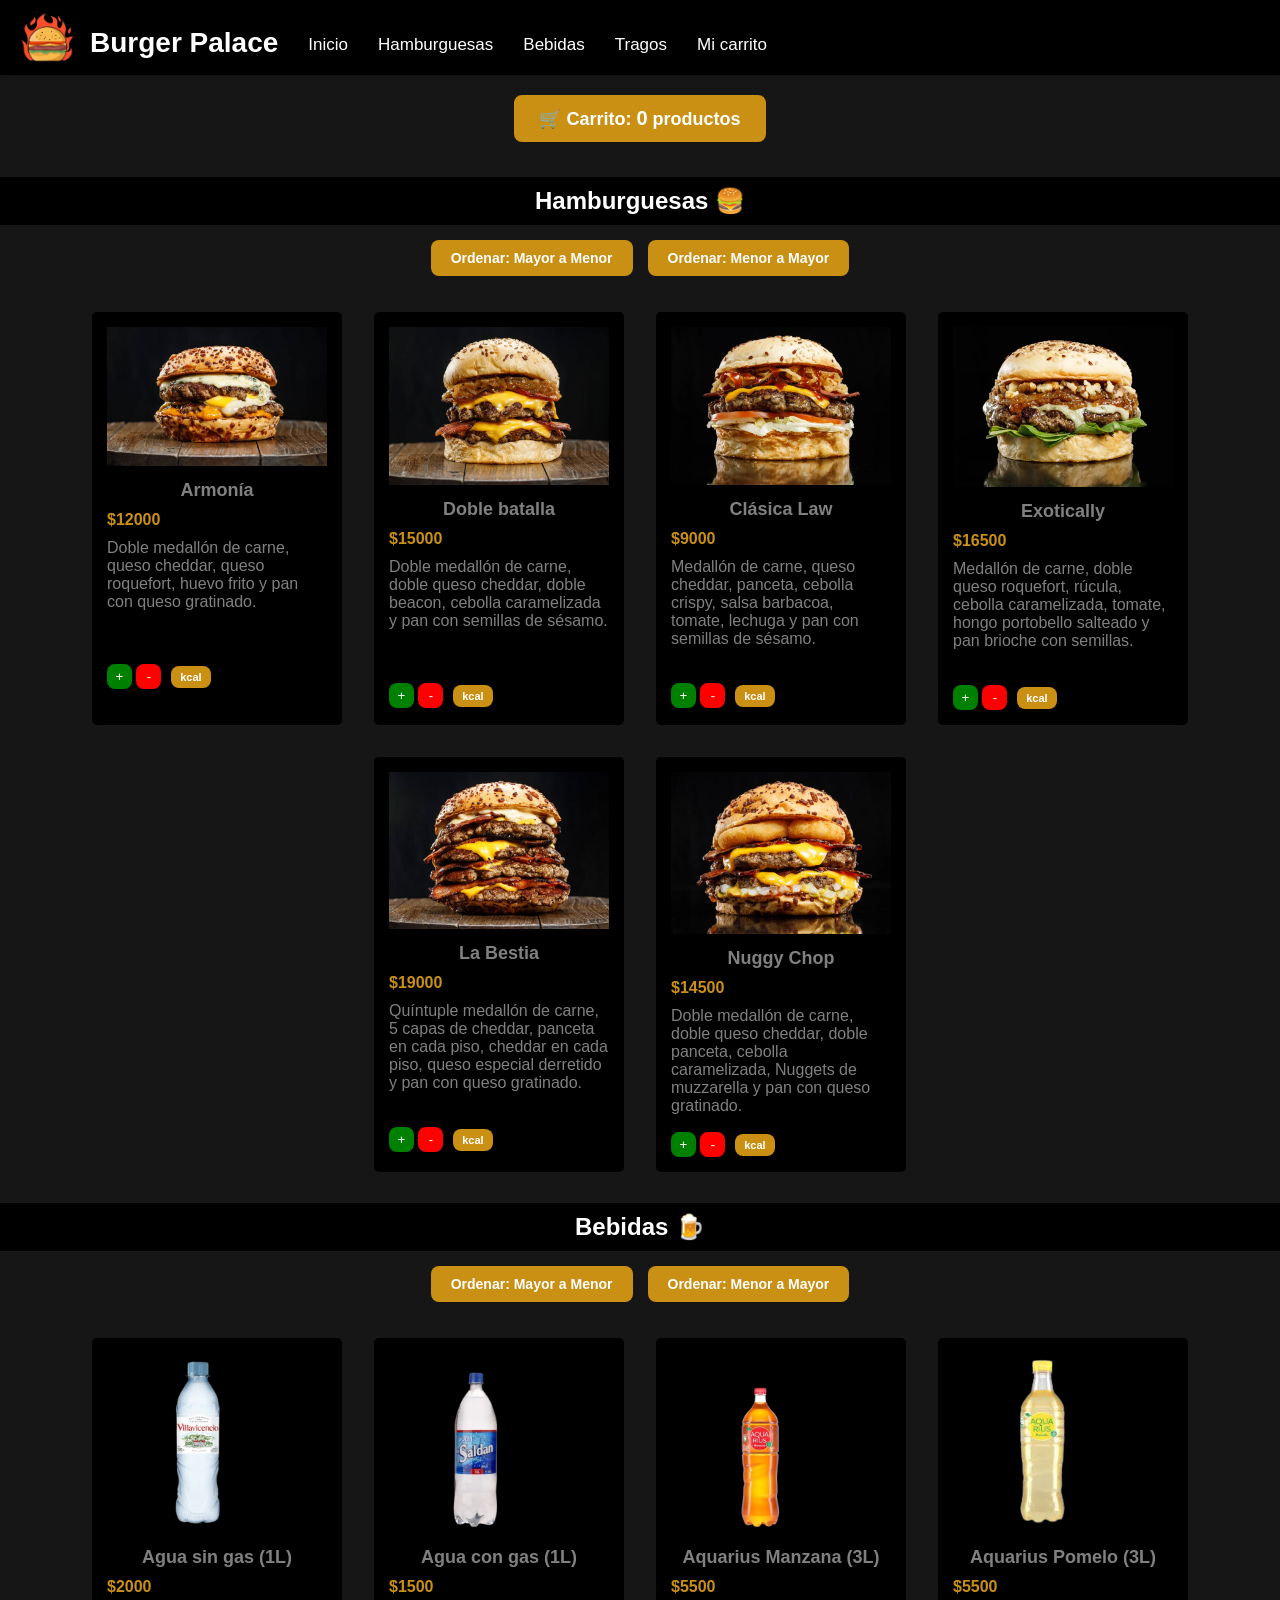
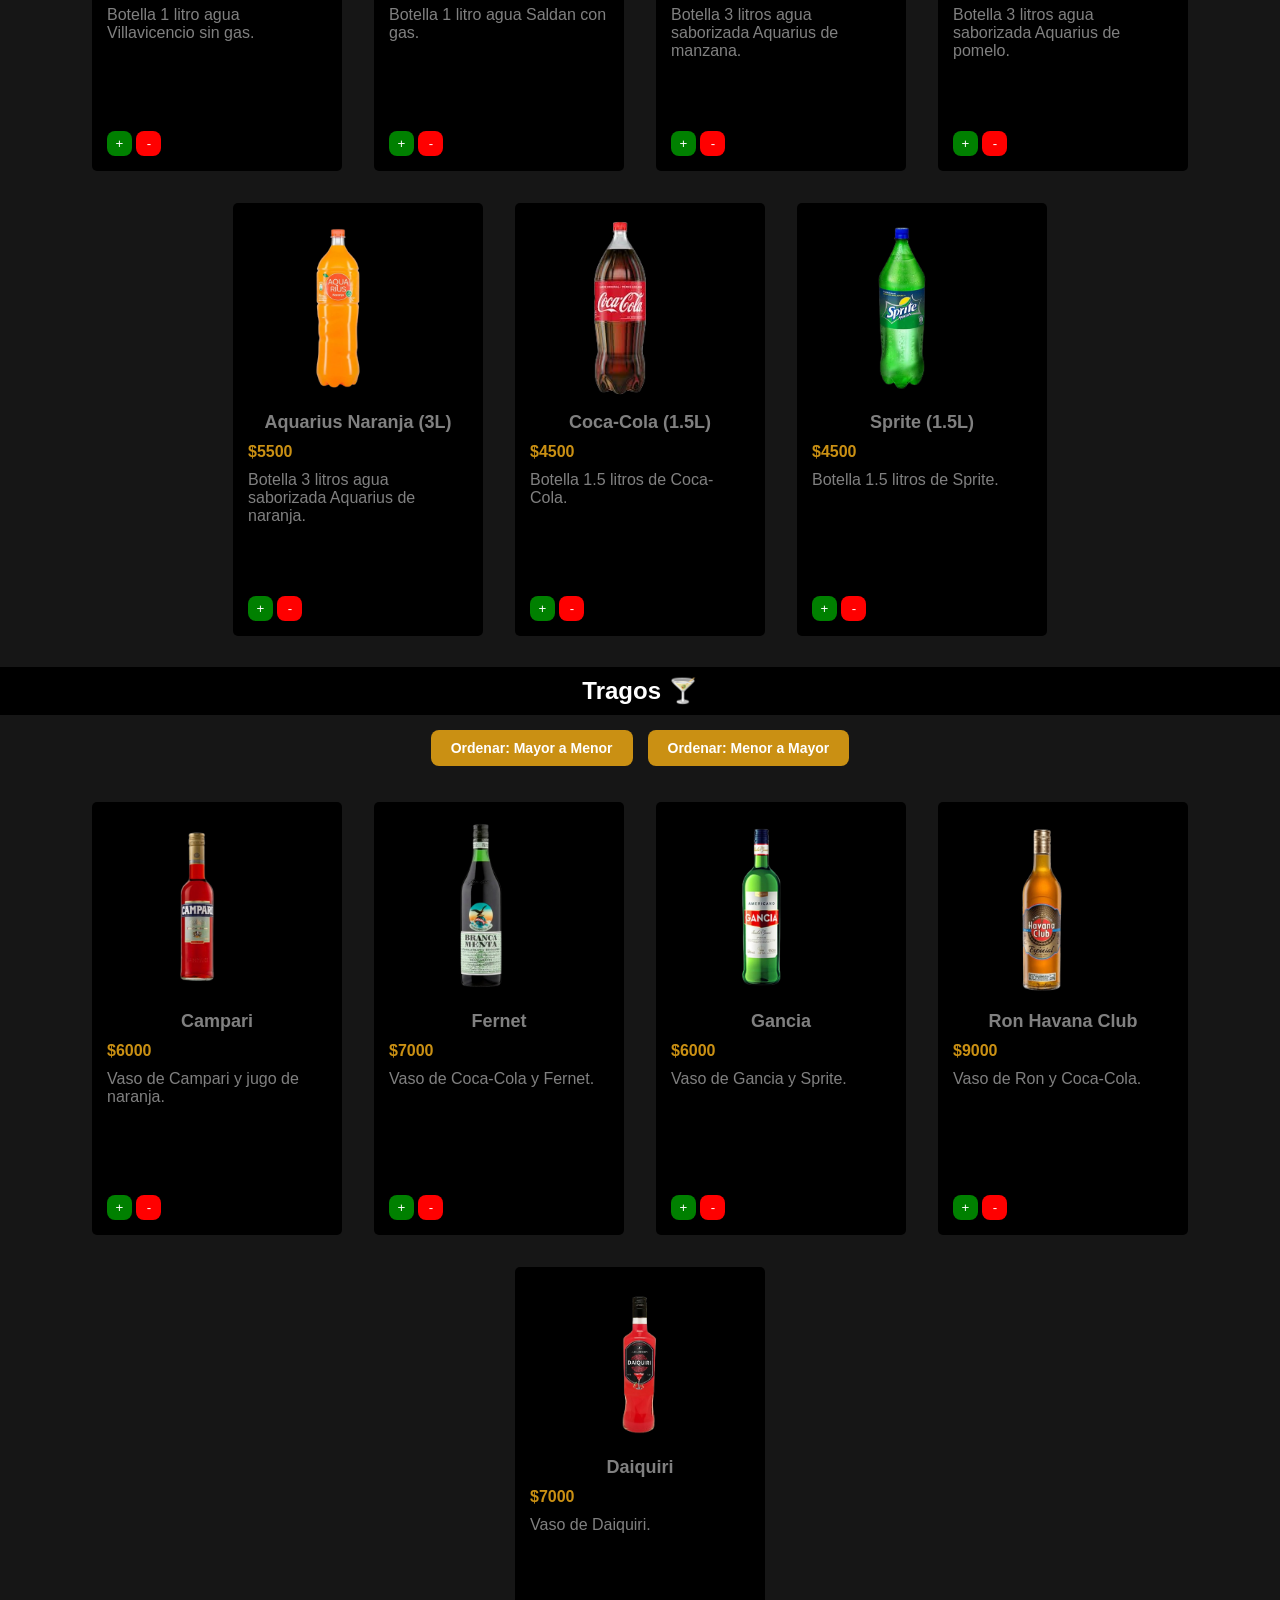
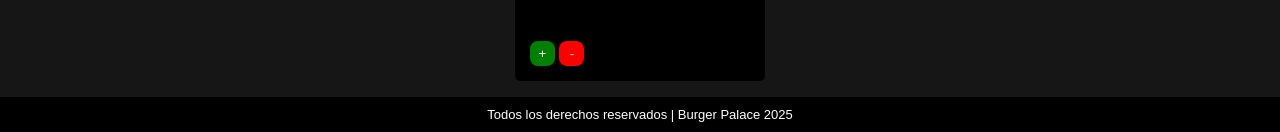
<file: parcial-roto/index.html>
<!DOCTYPE html>
<html lang="es">

<head>
    <meta charset="UTF-8" />
    <meta name="viewport" content="width=device-width, initial-scale=1.0" />
    <title>Burger Palace | Menú</title>

    <!-- Importacion de GoogleFonts -->
    <link rel="preconnect" href="https://fonts.googleapis.com">
    <link rel="preconnect" href="https://fonts.gstatic.com" crossorigin>
    <link
        href="https://fonts.googleapis.com/css2?family=Newsreader:ital,opsz,wght@0,6..72,200..800;1,6..72,200..800&display=swap"
        rel="stylesheet">

    <!-- Seteo de icono -->
    <link rel="icon" href="./assets/icono.png">

    <!-- Importacion de archivo CSS (Estilos) -->
    <link rel="stylesheet" href="./index.css">

    <!-- Importacion de archivo JS (Comportamiento) -->
    <script src="./index.js"></script>
</head>

<body>

    <!-- Encabezado -->
    <header>
        <img id="icono-principal" src="./assets/icono.png" alt="Logo Hamburguesería" />
        <h1 id="titulo-principal">Burger Palace</h1>

        <nav id="listado-opciones">
            <a href="">Inicio</a>
            <a href="#hamburguesas">Hamburguesas</a>
            <a href="#bebidas">Bebidas</a>
            <a href="#tragos">Tragos</a>
            <a href="./pages/carrito/carrito.html">Mi carrito</a>
        </nav>
    </header>

    <!-- Contenido principal de la pagina -->
    <main>
        <!-- Contador de carrito -->
        <div id="contenedor-contador-carrito">
            <h3 id="contador-carrito">
                🛒 Carrito: <span id="cantidad-carrito">0</span> productos
            </h3>
        </div>

        <!-- Seccion de Hamburguesas -->
        <section id="hamburguesas">
            <h2 class="h2-separador">Hamburguesas 🍔</h2>
            <div class="contenedor-botones-ordenar">
                <button class="btn-ordenar-mayor">Ordenar: Mayor a Menor</button>
                <button class="btn-ordenar-menor">Ordenar: Menor a Mayor</button>
            </div>
            <ul id="listado-hamburguesas">
                <li class="li-hamburguesa">
                    <img class="img-producto" src="./assets/hamburguesas/burga-1.jpg" alt="hamburguesa-1">
                    <div>
                        <h3 class="nombre-producto">Armonía</h3>
                        <p class="precio-producto">$12000</p>
                        <p class="descripcion-producto">Doble medallón de carne, queso cheddar, queso roquefort,
                            huevo frito y pan con queso gratinado.</p>
                        <p class="calorias-producto" style="display: none;">Calorías: 850 kcal</p>
                    </div>
                    <button class="btn-sumar-a-carrito"> + </button>
                    <button class="btn-restar-a-carrito"> - </button>
                    <button class="btn-calorias">kcal</button>
                </li>
                <li class="li-hamburguesa">
                    <img class="img-producto" src="./assets/hamburguesas/burga-2.jpg" alt="hamburguesa-2">
                    <div>
                        <h3 class="nombre-producto">Doble batalla</h3>
                        <p class="precio-producto">$15000</p>
                        <p class="descripcion-producto">Doble medallón de carne, doble queso cheddar, doble beacon,
                            cebolla caramelizada y pan con semillas de sésamo.</p>
                        <p class="calorias-producto" style="display: none;">Calorías: 1200 kcal</p>
                    </div>
                    <button class="btn-sumar-a-carrito"> + </button>
                    <button class="btn-restar-a-carrito"> - </button>
                    <button class="btn-calorias">kcal</button>
                </li>
                <li class="li-hamburguesa">
                    <img class="img-producto" src="./assets/hamburguesas/burga-3.jpg" alt="hamburguesa-3">
                    <div>
                        <h3 class="nombre-producto">Clásica Law</h3>
                        <p class="precio-producto">$9000</p>
                        <p class="descripcion-producto">Medallón de carne, queso cheddar, panceta, cebolla crispy,
                            salsa barbacoa, tomate, lechuga y pan con semillas de sésamo.</p>
                        <p class="calorias-producto" style="display: none;">Calorías: 680 kcal</p>
                    </div>
                    <button class="btn-sumar-a-carrito"> + </button>
                    <button class="btn-restar-a-carrito"> - </button>
                    <button class="btn-calorias">kcal</button>
                </li>
                <li class="li-hamburguesa">
                    <img class="img-producto" src="./assets/hamburguesas/burga-4.jpg" alt="hamburguesa-4">
                    <div>
                        <h3 class="nombre-producto">Exotically</h3>
                        <p class="precio-producto">$16500</p>
                        <p class="descripcion-producto">Medallón de carne, doble queso roquefort, rúcula, cebolla
                            caramelizada, tomate, hongo portobello salteado y pan brioche con semillas.</p>
                        <p class="calorias-producto" style="display: none;">Calorías: 920 kcal</p>
                    </div>
                    <button class="btn-sumar-a-carrito"> + </button>
                    <button class="btn-restar-a-carrito"> - </button>
                    <button class="btn-calorias">kcal</button>
                </li>
                <li class="li-hamburguesa">
                    <img class="img-producto" src="./assets/hamburguesas/burga-5.jpg" alt="hamburguesa-5">
                    <div>
                        <h3 class="nombre-producto">La Bestia</h3>
                        <p class="precio-producto">$19000</p>
                        <p class="descripcion-producto">Quíntuple medallón de carne, 5 capas de cheddar, panceta en
                            cada piso, cheddar en cada piso, queso especial derretido y pan con queso gratinado.</p>
                        <p class="calorias-producto" style="display: none;">Calorías: 2100 kcal</p>
                    </div>
                    <button class="btn-sumar-a-carrito"> + </button>
                    <button class="btn-restar-a-carrito"> - </button>
                    <button class="btn-calorias">kcal</button>
                </li>
                <li class="li-hamburguesa">
                    <img class="img-producto" src="./assets/hamburguesas/burga-6.jpg" alt="hamburguesa-6">
                    <div>
                        <h3 class="nombre-producto">Nuggy Chop</h3>
                        <p class="precio-producto">$14500</p>
                        <p class="descripcion-producto">Doble medallón de carne, doble queso cheddar, doble panceta,
                            cebolla caramelizada, Nuggets de muzzarella y pan con queso gratinado.</p>
                        <p class="calorias-producto" style="display: none;">Calorías: 1050 kcal</p>
                    </div>
                    <button class="btn-sumar-a-carrito"> + </button>
                    <button class="btn-restar-a-carrito"> - </button>
                    <button class="btn-calorias">kcal</button>
                </li>
            </ul>
        </section>

        <!-- Seccion de Bebidas -->
        <section id="bebidas">
            <h2 class="h2-separador">Bebidas 🍺</h2>
            <div class="contenedor-botones-ordenar">
                <button class="btn-ordenar-mayor">Ordenar: Mayor a Menor</button>
                <button class="btn-ordenar-menor">Ordenar: Menor a Mayor</button>
            </div>
            <ul id="listado-bebidas">
                <li class="li-bebida">
                    <img class="img-producto" src="./assets/bebidas/agua-sin-gas.png" alt="agua-sin-gas">
                    <div>
                        <h3 class="nombre-producto">Agua sin gas (1L)</h3>
                        <p class="precio-producto">$2000</p>
                        <p class="descripcion-producto">Botella 1 litro agua Villavicencio sin gas.</p>
                    </div>
                    <button class="btn-sumar-a-carrito"> + </button>
                    <button class="btn-restar-a-carrito"> - </button>
                </li>
                <li class="li-bebida">
                    <img class="img-producto" src="./assets/bebidas/agua-con-gas.png" alt="agua-con-gas">
                    <div>
                        <h3 class="nombre-producto">Agua con gas (1L)</h3>
                        <p class="precio-producto">$1500</p>
                        <p class="descripcion-producto">Botella 1 litro agua Saldan con gas.</p>
                    </div>
                    <button class="btn-sumar-a-carrito"> + </button>
                    <button class="btn-restar-a-carrito"> - </button>
                </li>
                <li class="li-bebida">
                    <img class="img-producto" src="./assets/bebidas/aquarius-manzana.png" alt="agua-saborizada-manzana">
                    <div>
                        <h3 class="nombre-producto">Aquarius Manzana (3L)</h3>
                        <p class="precio-producto">$5500</p>
                        <p class="descripcion-producto">Botella 3 litros agua saborizada Aquarius de manzana.</p>
                    </div>
                    <button class="btn-sumar-a-carrito"> + </button>
                    <button class="btn-restar-a-carrito"> - </button>
                </li>
                <li class="li-bebida">
                    <img class="img-producto" src="./assets/bebidas/aquarius-pomelo.png" alt="agua-saborizada-pomelo">
                    <div>
                        <h3 class="nombre-producto">Aquarius Pomelo (3L)</h3>
                        <p class="precio-producto">$5500</p>
                        <p class="descripcion-producto">Botella 3 litros agua saborizada Aquarius de pomelo.</p>
                    </div>
                    <button class="btn-sumar-a-carrito"> + </button>
                    <button class="btn-restar-a-carrito"> - </button>
                </li>
                <li class="li-bebida">
                    <img class="img-producto" src="./assets/bebidas/aquarius-naranja.png" alt="agua-saborizada-naranja">
                    <div>
                        <h3 class="nombre-producto">Aquarius Naranja (3L)</h3>
                        <p class="precio-producto">$5500</p>
                        <p class="descripcion-producto">Botella 3 litros agua saborizada Aquarius de naranja.</p>
                    </div>
                    <button class="btn-sumar-a-carrito"> + </button>
                    <button class="btn-restar-a-carrito"> - </button>
                </li>
                <li class="li-bebida">
                    <img class="img-producto" src="./assets/bebidas/coca-cola.png" alt="coca-cola">
                    <div>
                        <h3 class="nombre-producto">Coca-Cola (1.5L)</h3>
                        <p class="precio-producto">$4500</p>
                        <p class="descripcion-producto">Botella 1.5 litros de Coca-Cola.</p>
                    </div>
                    <button class="btn-sumar-a-carrito"> + </button>
                    <button class="btn-restar-a-carrito"> - </button>
                </li>
                <li class="li-bebida">
                    <img class="img-producto" src="./assets/bebidas/sprite.png" alt="sprite">
                    <div>
                        <h3 class="nombre-producto">Sprite (1.5L)</h3>
                        <p class="precio-producto">$4500</p>
                        <p class="descripcion-producto">Botella 1.5 litros de Sprite.</p>
                    </div>
                    <button class="btn-sumar-a-carrito"> + </button>
                    <button class="btn-restar-a-carrito"> - </button>
                </li>
            </ul>
        </section>

        <!-- Seccion de Tragos -->
        <section id="tragos">
            <h2 class="h2-separador">Tragos 🍸</h2>
            <div class="contenedor-botones-ordenar">
                <button class="btn-ordenar-mayor">Ordenar: Mayor a Menor</button>
                <button class="btn-ordenar-menor">Ordenar: Menor a Mayor</button>
            </div>
            <ul id="listado-tragos">
                <li class="li-tragos">
                    <img class="img-producto" src="./assets/campari.png" alt="campari">
                    <div>
                        <h3 class="nombre-producto">Campari</h3>
                        <p class="precio-producto">$6000</p>
                        <p class="descripcion-producto">Vaso de Campari y jugo de naranja.</p>
                    </div>
                    <button class="btn-sumar-a-carrito"> + </button>
                    <button class="btn-restar-a-carrito"> - </button>
                </li>
                <li class="li-tragos">
                    <img class="img-producto" src="./assets/fernet.png" alt="fernet">
                    <div>
                        <h3 class="nombre-producto">Fernet</h3>
                        <p class="precio-producto">$7000</p>
                        <p class="descripcion-producto">Vaso de Coca-Cola y Fernet.</p>
                    </div>
                    <button class="btn-sumar-a-carrito"> + </button>
                    <button class="btn-restar-a-carrito"> - </button>
                </li>
                <li class="li-tragos">
                    <img class="img-producto" src="./assets/gancia.png" alt="gancia">
                    <div>
                        <h3 class="nombre-producto">Gancia</h3>
                        <p class="precio-producto">$6000</p>
                        <p class="descripcion-producto">Vaso de Gancia y Sprite.</p>
                    </div>
                    <button class="btn-sumar-a-carrito"> + </button>
                    <button class="btn-restar-a-carrito"> - </button>
                </li>
                <li class="li-tragos">
                    <img class="img-producto" src="./assets/ron.png" alt="ron">
                    <div>
                        <h3 class="nombre-producto">Ron Havana Club</h3>
                        <p class="precio-producto">$9000</p>
                        <p class="descripcion-producto">Vaso de Ron y Coca-Cola.</p>
                    </div>
                    <button class="btn-sumar-a-carrito"> + </button>
                    <button class="btn-restar-a-carrito"> - </button>
                </li>
                <li class="li-tragos">
                    <img class="img-producto" src="./assets/daiquiri.png" alt="daiquiri">
                    <div>
                        <h3 class="nombre-producto">Daiquiri</h3>
                        <p class="precio-producto">$7000</p>
                        <p class="descripcion-producto">Vaso de Daiquiri.</p>
                    </div>
                    <button class="btn-sumar-a-carrito"> + </button>
                    <button class="btn-restar-a-carrito"> - </button>
                </li>
            </ul>
        </section>
    </main>

    <footer>
        <p>Todos los derechos reservados | Burger Palace 2025</p>
    </footer>

</body>

</html>
</file>
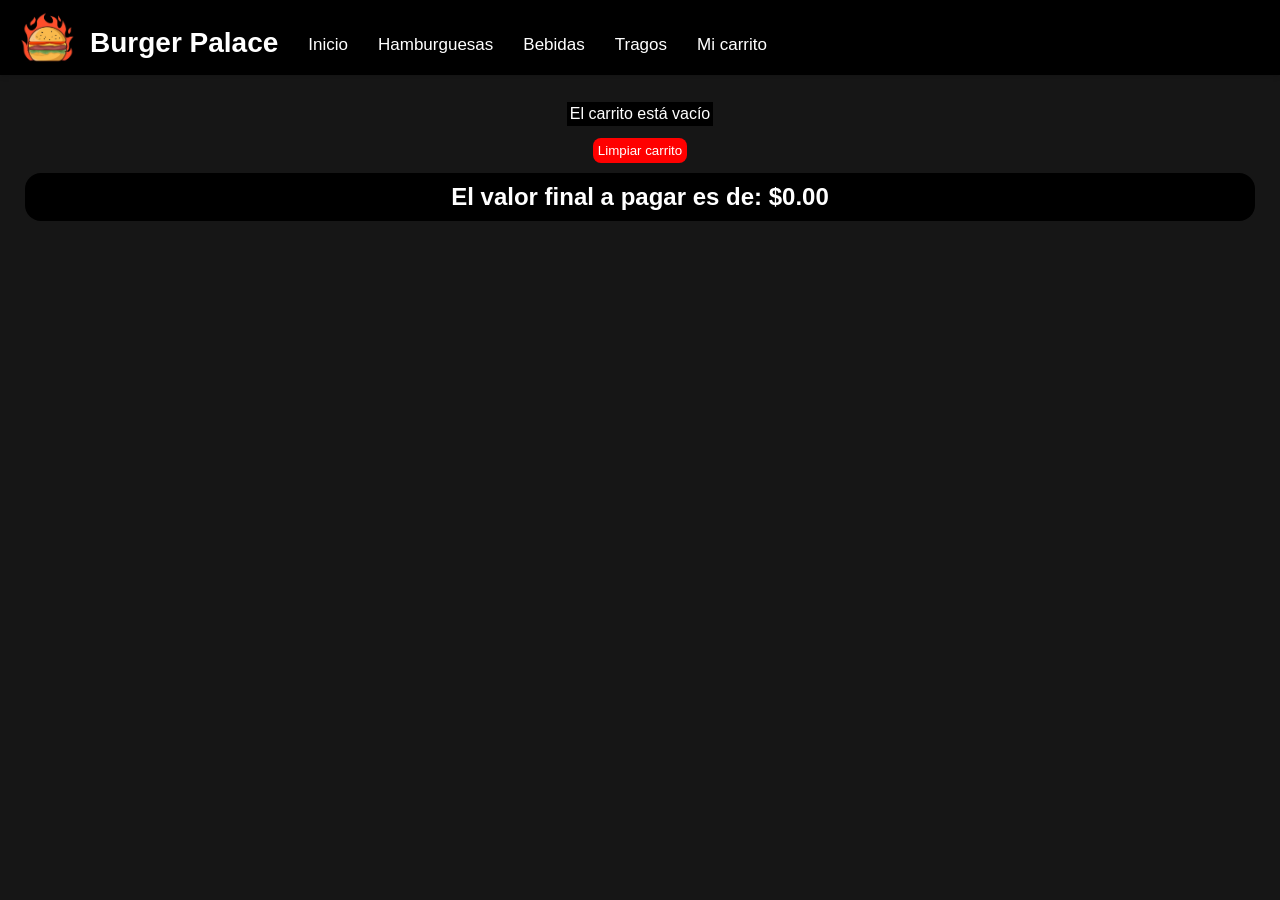
<file: parcial-roto/pages/carrito/carrito.html>
<!DOCTYPE html>
<html lang="es">
<head>
    <meta charset="UTF-8" />
    <meta name="viewport" content="width=device-width, initial-scale=1.0" />
    <title>Burger Palace | Carrito</title>

    <!-- Importacion de GoogleFonts -->
    <link rel="preconnect" href="https://fonts.googleapis.com">
    <link rel="preconnect" href="https://fonts.gstatic.com" crossorigin>
    <link href="https://fonts.googleapis.com/css2?family=Newsreader:ital,opsz,wght@0,6..72,200..800;1,6..72,200..800&display=swap" rel="stylesheet">

    <!-- Seteo de icono -->
    <link rel="icon" href="../../assets/icono.png">

    <!-- Importacion de archivo CSS (Estilos) -->
    <link rel="stylesheet" href="./carrito.css">

    <!-- Importacion de archivo JS (Comportamiento) -->
    <script src="./carrito.js"></script>
</head>
<body>

    <!-- Encabezado -->
    <header>
        <img id="icono-principal" src="../../assets/icono.png" alt="Logo Hamburguesería"/>
        <h1 id="titulo-principal">Burger Palace</h1>

        
        <nav id="listado-opciones">
            <a href="../../index.html">Inicio</a>
            <a href="../../index.html">Hamburguesas</a>
            <a href="../../index.html">Bebidas</a>
            <a href="../../index.html">Tragos</a>
            <a href="">Mi carrito</a>
        </nav>
    </header>

    <!-- Contenido principal de la pagina -->
    <main>
        <div id="contenedor-tabla">
            <table id="tabla-carrito">
                <tr class="fila-header-carrito">
                    <td class="celda-header-tabla-carrito">Nombre del producto</td>
                    <td class="celda-header-tabla-carrito">Cantidad</td>
                    <td class="celda-header-tabla-carrito">Precio unitario</td>
                </tr>
            </table>
        </div>
        <button class="btn-limpiar-carrito">Limpiar carrito</button>
        <h2 id="valor-final">El valor final a pagar es de: $0</h2>
    </main>
</body>
</html>
</file>
<file: parcial-roto/index.css>
/* --- Estilos generales --- */
* {
    margin: 0;
    padding: 0;
    box-sizing: border-box;
}

body {
    font-family: 'Trebuchet MS', 'Lucida Sans Unicode', 'Lucida Grande', 'Lucida Sans', Arial, sans-serif;
    font-optical-sizing: auto;
    background-color: #161616 ;
}

ul {
    padding: 0px;
}

li {
    list-style: none;
}

/* --- Estilos Header (encabezado) --- */
header {
    display: flex;
    padding: 10px 20px;
    box-shadow: 0 2px 5px #0000001a;
    background-color: #000000 ;
}

#icono-principal {
    max-width: 55px;
    max-height: 55px;
}

#titulo-principal {
    color: white;
    font-size: 28px;
    display: flex;
    justify-content: center;
    align-items: center;
    padding-top: 10px;
    margin-left: 15px;
    margin-right: 15px;
}

#listado-opciones {
    display: flex;
    align-items: center;
    height: 55px;
    padding-top: 15px;
}

a {
    margin-left: 15px;
    margin-right: 15px;
    text-decoration: none;
    color: white;
    font-size: 17px;
}

a:hover {
    color: gray;
}
 
/* --- Estilos Main (contenido) --- */
#contenedor-contador-carrito {
    display: flex;
    justify-content: center;
    padding: 20px 0;
    cursor: pointer;
}

#contador-carrito {
    background-color: #ca9013;
    color: white;
    border-radius: 8px;
    padding: 12px 25px;
    font-size: 18px;
    font-weight: 600;
    margin: 0;
}

#cantidad-carrito {
    font-weight: 700;
    font-size: 20px;
}

.h2-separador {
    background-color: black;
    padding: 10px;
    color: white;
    margin-top: 15px;
    margin-bottom: 15px;
    text-align: center;
}

#listado-hamburguesas,
#listado-bebidas,
#listado-tragos {
    display: flex;
    justify-content: center;
    flex-wrap: wrap;
}

.li-hamburguesa,
.li-bebida,
.li-tragos {
    background-color: #000000 ;
    color: #808080 ;
    width: 250px;
    padding-right: 15px;
    padding-bottom: 15px;
    padding-left: 15px;
    padding-top: 15px;
    margin-top: 16px;
    margin-right: 16px;
    margin-bottom: 16px;
    margin-left: 16px;
    border-left-width: 16px;
    border-top-width: 16px;
    border-bottom-width: 16px;
    border-right-width: 16px;
    border-radius: 5px;
}

.img-producto {
    max-width: 100%;
    max-height: 180px;
}

.nombre-producto {
    font-weight: 600;
    margin-top: 10px;
    margin-bottom: 10px;
    font-size: 18px;
    text-align: center;
}

.precio-producto{
    font-weight: 600;
    margin-bottom: 10px;
    color: #ca9013 ;
}

.descripcion-producto {
    min-height: 110px;
    max-height: 110px;
}

.btn-sumar-a-carrito {
    padding: 5px;
    margin-top: 15px;
    background-color: green;
    border-radius: 8px;
    border: none;
    width: 25px;
    color: white;
    cursor: pointer;
}

.btn-restar-a-carrito {
    padding: 5px;
    margin-top: 15px;
    background-color: red;
    border-radius: 8px;
    border: none;
    width: 25px;
    color: white;
    cursor: pointer;
}

.btn-calorias {
    padding: 5px;
    margin-top: 15px;
    margin-left: 5px;
    background-color: #ca9013;
    border-radius: 8px;
    border: none;
    width: 40px;
    color: white;
    cursor: pointer;
    font-size: 11px;
    font-weight: 600;
}

.btn-calorias:hover {
    background-color: #a67810;
}

.calorias-producto {
    color: #ca9013;
    font-weight: 600;
    margin-top: 10px;
    font-size: 14px;
}


/* --- Estilos botones de ordenamiento --- */
.contenedor-botones-ordenar {
    display: flex;
    justify-content: center;
    gap: 15px;
    margin-bottom: 20px;
}

.btn-ordenar-mayor,
.btn-ordenar-menor {
    padding: 10px 20px;
    background-color: #ca9013;
    color: white;
    border: none;
    border-radius: 8px;
    font-size: 14px;
    font-weight: 600;
    cursor: pointer;
    transition: background-color 0.3s ease;
}

.btn-ordenar-mayor:hover,
.btn-ordenar-menor:hover {
    background-color: #a67810;
}


footer {
    color: white;
    text-align: center;
    padding: 10px;
    font-size: 13px;
    background-color: #000000 ;
}
</file>
<file: parcial-roto/pages/carrito/carrito.css>
/* --- Estilos generales --- */
* {
    margin: 0;
    padding: 0;
    box-sizing: border-box;
}

body {
    font-family: 'Trebuchet MS', 'Lucida Sans Unicode', 'Lucida Grande', 'Lucida Sans', Arial, sans-serif;
    font-optical-sizing: auto;
    background-color: #161616;
}

ul {
    padding: 0px;
}

li {
    list-style: none;
}

/* --- Estilos Header (encabezado) --- */
header {
    display: flex;
    background-color: #fff;
    padding: 10px 20px;
    box-shadow: 0 2px 5px #0000001a;
    background-color: black;
}

#icono-principal {
    width: 55px;
    height: 55px;
}

#titulo-principal {
    color: white;
    font-size: 28px;
    display: flex;
    justify-content: center;
    align-items: center;
    padding-top: 10px;
    margin-left: 15px;
    margin-right: 15px;
}

#listado-opciones {
    display: flex;
    align-items: center;
    height: 55px;
    padding-top: 15px;
}

a {
    margin-left: 15px;
    margin-right: 15px;
    text-decoration: none;
    color: white;
    font-size: 17px;
}

a:hover {
    color: gray;
}
 
/* --- Estilos Main (contenido) --- */
main
{
    text-align: center;
    padding: 25px;
}

#contenedor-tabla
{
    display: flex;
    justify-content: center;
}

.celda-header-tabla-carrito
{
    background-color: gray;
    padding: 20px;
}

tr
{
    padding: 4px;
    background-color: black;
    color: white;
    text-align: center;
}

td
{
    padding: 3px;
}

.btn-limpiar-carrito {
    padding: 5px;
    background-color: red;
    border-radius: 8px;
    border: none;
    color: white;
    cursor: pointer;
    margin-top: 10px;
}

#valor-final
{
    background-color: black;    
    color: white;
    border-radius: 16px;
    padding: 10px;
    margin-top: 10px;
}
</file>
